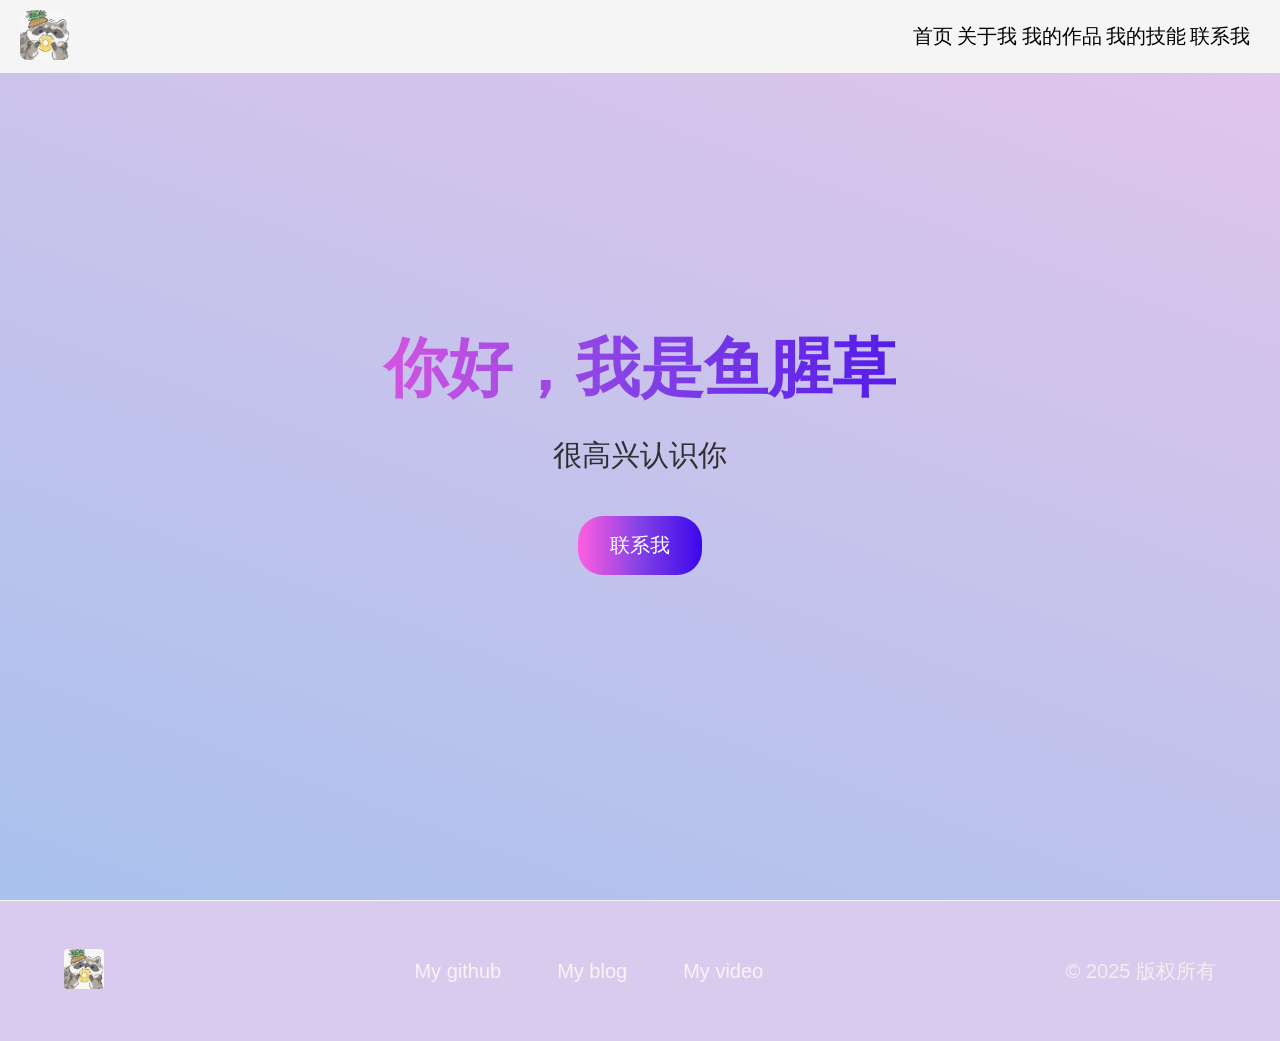
<file: index.html>
<!DOCTYPE html>
<html lang="en">
<head>
    <meta charset="UTF-8">
    <meta name="viewport" content="width=device-width, initial-scale=1.0">
    <title>个人主页</title>
</head>
<link rel="stylesheet" href="index.css">
<link rel="stylesheet" href="https://at.alicdn.com/t/c/font_4794919_ojgsssgoygh.css">

<body>
    <nav>
        <div class="left">
            <img src="./yxc.jpg" alt="个人logo">
        </div>
        <div class="right">
            <ul class="list">
                <li class="li-item"><i class="iconfont icon-gerenshouye-"></i><a href="#">首页</a></li>
                <li class="li-item"><i class="iconfont icon-zhanghao"></i><a href="https://re.bluepoch.com/home/#0">关于我</a></li>
                <li class="li-item"><i class="iconfont icon-wendang"></i><a href="https://space.bilibili.com/646133397?spm_id_from=333.1387.fans.user_card.click">我的作品</a></li>
                <li class="li-item"><i class="iconfont icon-yemian"></i><a href="#">我的技能</a></li>
                <li class="li-item"><i class="iconfont icon-fasong"></i><a href="#">联系我</a></li>
            </ul>
        </div>
    </nav>
    <header>
        <div class="main">
            <h1>你好，我是鱼腥草</h1>
            <p class="word">很高兴认识你</p>
            <button><a href="">联系我</a></button>
        </div>
    </header>

    <div class="about">
        <ul>
            <li></li>
            <li></li>
            <li></li>
            <li></li>
            <li></li>
        </ul>
    </div>

    <div class="works">
        <ul>
            <li></li>
            <li></li>
            <li></li>
            <li></li>
            <li></li>
        </ul>
    </div>

    <div class="footer">
        <div class="footer-content">
            <div class="footer-left">
                <img src="./yxc.jpg" alt="">
            </div>
    
            <div class="footer-middle">
                <div class="links">
                    <a href="https://github.com/rainrain0802"><i class="iconfont icon-github"></i>My github</a>
                    <a href="#"><i class="iconfont icon-ic_weblog"></i>My blog</a>
                    <a href="https://space.bilibili.com/646133397?spm_id_from=333.1387.fans.user_card.click"><i class="iconfont icon-vlog"></i>My video</a>
                </div>
            </div>
            <div class="footer-right">
                <p>© 2025 版权所有</p>
            </div>
        </div>
    </div>
</body>
</html>
</file>
<file: index.css>
*{
    margin: 0;
    padding: 0;
}

body{
    height: 100vh;
    font-family: 'Roboto', sans-serif;
    background-color: #f0f0f0;
    color: #000;
}

nav{
    position: fixed;
    display: flex;
    justify-content: space-between;
    align-items: center;
    width: 100%;
    top: 0;
    background-color: whitesmoke;
    color: #000;
    padding: 10px 0;
    z-index: 1000; 
    font-size: 15px;
    /* 层叠上下文 */
    z-index: 1000;
}

.left{
    img{
        width: 50px;
        height: 50px;
        border-radius: 8px;
        margin-left: 20px;
    }
}

.right{
    display: flex;
    gap: 20px;
    margin-right: 30px;
}
.list ul{
    list-style: none;
    gap: 2.5rem;
}
.list li{
    display: contents;
    align-items: center;
    position: relative; 
    font-size: 20px;
    gap: 8px;
    i{
       font-size: 20px;
    }
}
.list  a{
        text-decoration: none;
        transition: all 0.3s ease;
        font-weight: 500;
        color: #000;
}

.list li::after {
    content: '';
    position: absolute;
    bottom: -5px;
    left: 0;
    width: 0;
    height: 2px;
    background: #ae84c9;
    transition: width 0.3s ease;
}

.list li:hover::after{
    width: 100%;
}

.list .iconfont{
    transition: all 0.3s ease;
}

.list li:hover .iconfont,
.list li:hover a{
    color: #ae84c9;
  transform: translateY(-2px);
}

header{
    background: linear-gradient(200deg,#e3c5eb,#a9c1ed);
    display: flex;
    justify-content: center;
    align-items: center;
    height: 100vh;
    text-align: center;
    padding: 0 1rem;
    position: relative;
    overflow: hidden;
}

.main{
    position: relative;
    z-index: 1;
    min-width: 800px;
    padding: 2rem;
}
h1{
    font-size: 4rem;
    margin-bottom: 1.5rem;
    font-weight: bold;
    background: linear-gradient(to right, #ff5fdf,rgb(131, 65, 230), #3c07eb);
    -webkit-background-clip: text;
    background-clip: text;
    color: transparent;
}

.word{
    font-size: 1.8rem;
    color: #312f32;
    margin-bottom: 2.5rem;
}

button{
    display: inline-block;
    padding: 1rem 2rem;
    font-weight: 500;
    font-size: 1.1rem;
    text-decoration: none;
    background: linear-gradient(to right, #ff5fdf,rgb(131, 65, 230), #3c07eb);
    border-radius: 25px;
    border: none;
    a{
        text-decoration: none;
        color: #fff;
        font-size: 20px;
    }
}
button:hover{
    transform: translateY(-5px);
}

.footer{
    background: #d9cbed;
    border-top: 1px solid whitesmoke;
    padding: 3rem 5%;
    margin-top: 0;
    color: #000;
}

.footer-content{
    display: flex;
    justify-content: space-between;
    align-items: center;
    max-width: 1200px;
    color: #f0f0f0;
    /*     如果容器的宽度小于 1200px，元素会自适应容器的宽度。
    如果容器的宽度大于 1200px，元素的宽度不会超过 1200px。 */
    margin: 0 auto;
    /* 使元素水平居中。 */
}
.footer-left img{
    width: 40px;
    height: 40px;
    border-radius: 4px;
}

.footer-middle{
    flex-grow: 1;
    margin: 0 4rem;
    display: flex;
    justify-content: center;
}

.links{
    display: flex;
    align-items: center;
    gap: 3rem;

    a{
        display: flex;
        align-items: center;
        gap: 8px;
        text-decoration: none;
        color: whitesmoke;
        transition: all 0.3s ease;
        font-size: 20px;
    }

    .iconfont{
        font-size: 25px;
    }

}

.links a:hover{
    color: #312f32;
    transform: translateY(-2px);
}

.footer-right{
    font-size: 20px;
}


/* 背景动画 */
ul li{
    position: absolute;
    border: 1px solid #fff;
    background-color: #fff;
    width: 30px;
    height: 30px;
    list-style: none;
    opacity: 0;
    margin: 0;
    padding: 0;
}

.about li{
    top: 40vh;
    left: 60vw;
    animation: about 5s linear infinite;
}

.about li:nth-child(2){
    top: 80vh;
    left: 10vw;
    animation-delay: 1s;
}
.about li:nth-child(3){
    top: 80vh;
    left: 85vw;
    animation-delay: 2s;
}
.about li:nth-child(4){
    top: 10vh;
    left: 70vw;
    animation-delay: 3s;
}
.about li:nth-child(5){
    top: 10vh;
    left: 10vw;
    animation-delay: 4s;
}
@keyframes about{
    0%{
        transform:scale(0) rotateY(0deg);
        opacity: 1;
    }
    100%{
        transform:scale(5) rotateY(1000deg);
        opacity: 0;
    }
}

.works li{
    bottom: 0;
    left: 15vw;
    animation: works 5s linear infinite;
}
.works li:nth-child(2){
    left: 35vw;
    animation-delay: 1s;
}
.about li:nth-child(3){
    left: 55vw;
    animation-delay: 2s;
}
.about li:nth-child(4){
    left: 75vw;
    animation-delay: 3s;
}
.about li:nth-child(5){
    left: 90vw;
    animation-delay: 4s;
}
@keyframes works{
    0%{
        transform:scale(0) rotateY(0deg);
        opacity: 1;
        bottom: 0;
        border-radius: 0;
    }
    100%{
        transform:scale(5) rotateY(1000deg);
        opacity: 0;
        bottom: 100vh;
        border-radius: 50%;
    }
}

/* 响应式设计 */
@media(max-width: 768px){
    nav{
        padding: 10px 0;
    }
    .list ul{
        position: fixed;
        top: 70px;
        left: 0;
        width: 100%;
        background: white;
        flex-direction: column;
        padding: 1rem 0;
        gap: 0;
    }
    .list li{
        padding: 1rem 2rem;
    }
    h1{
        font-size: 2.5rem;
    }
    .word{
        font-size: 1.5rem;
    }
    .footer-content{
        flex-direction: column;
        align-items: center;
        text-align: center;
    }
    .links{
        align-items: center;
    }
    .links a{
       width: 100%;
       justify-content: center;
    }
}
</file>
